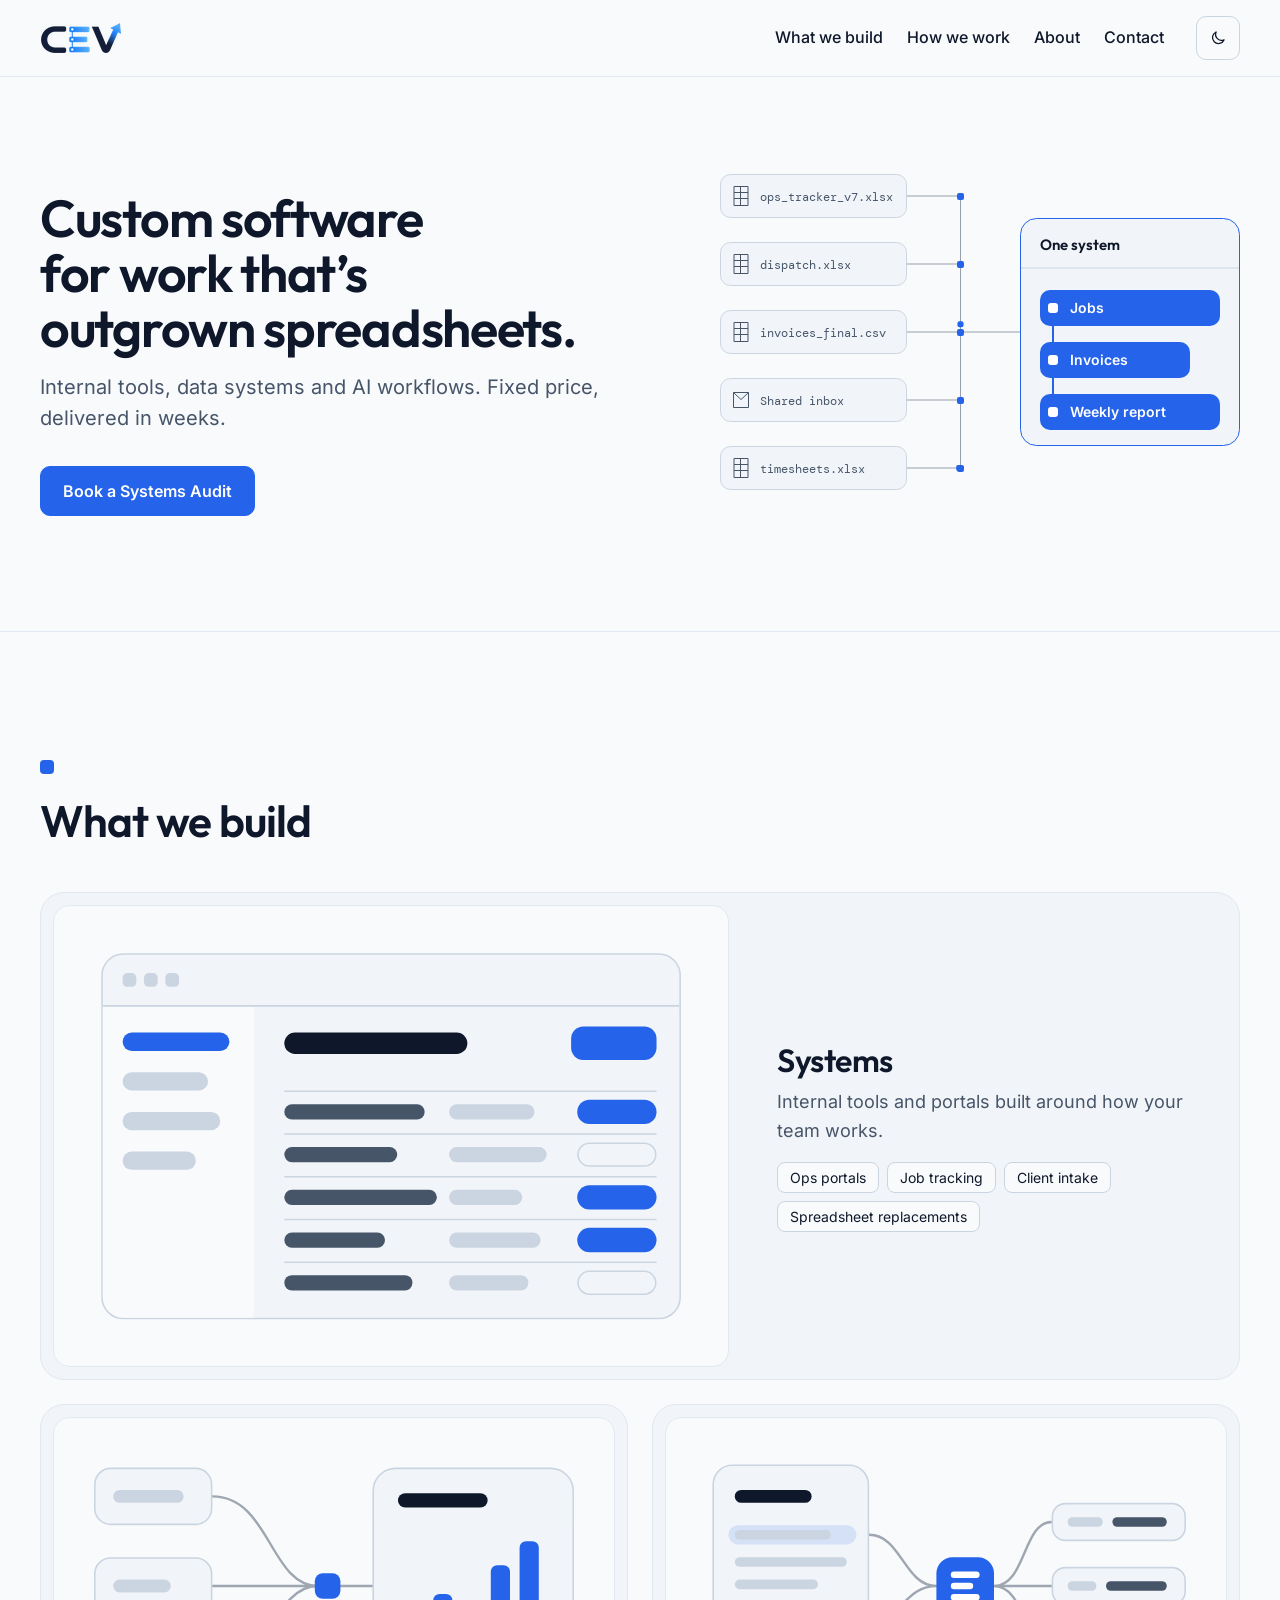
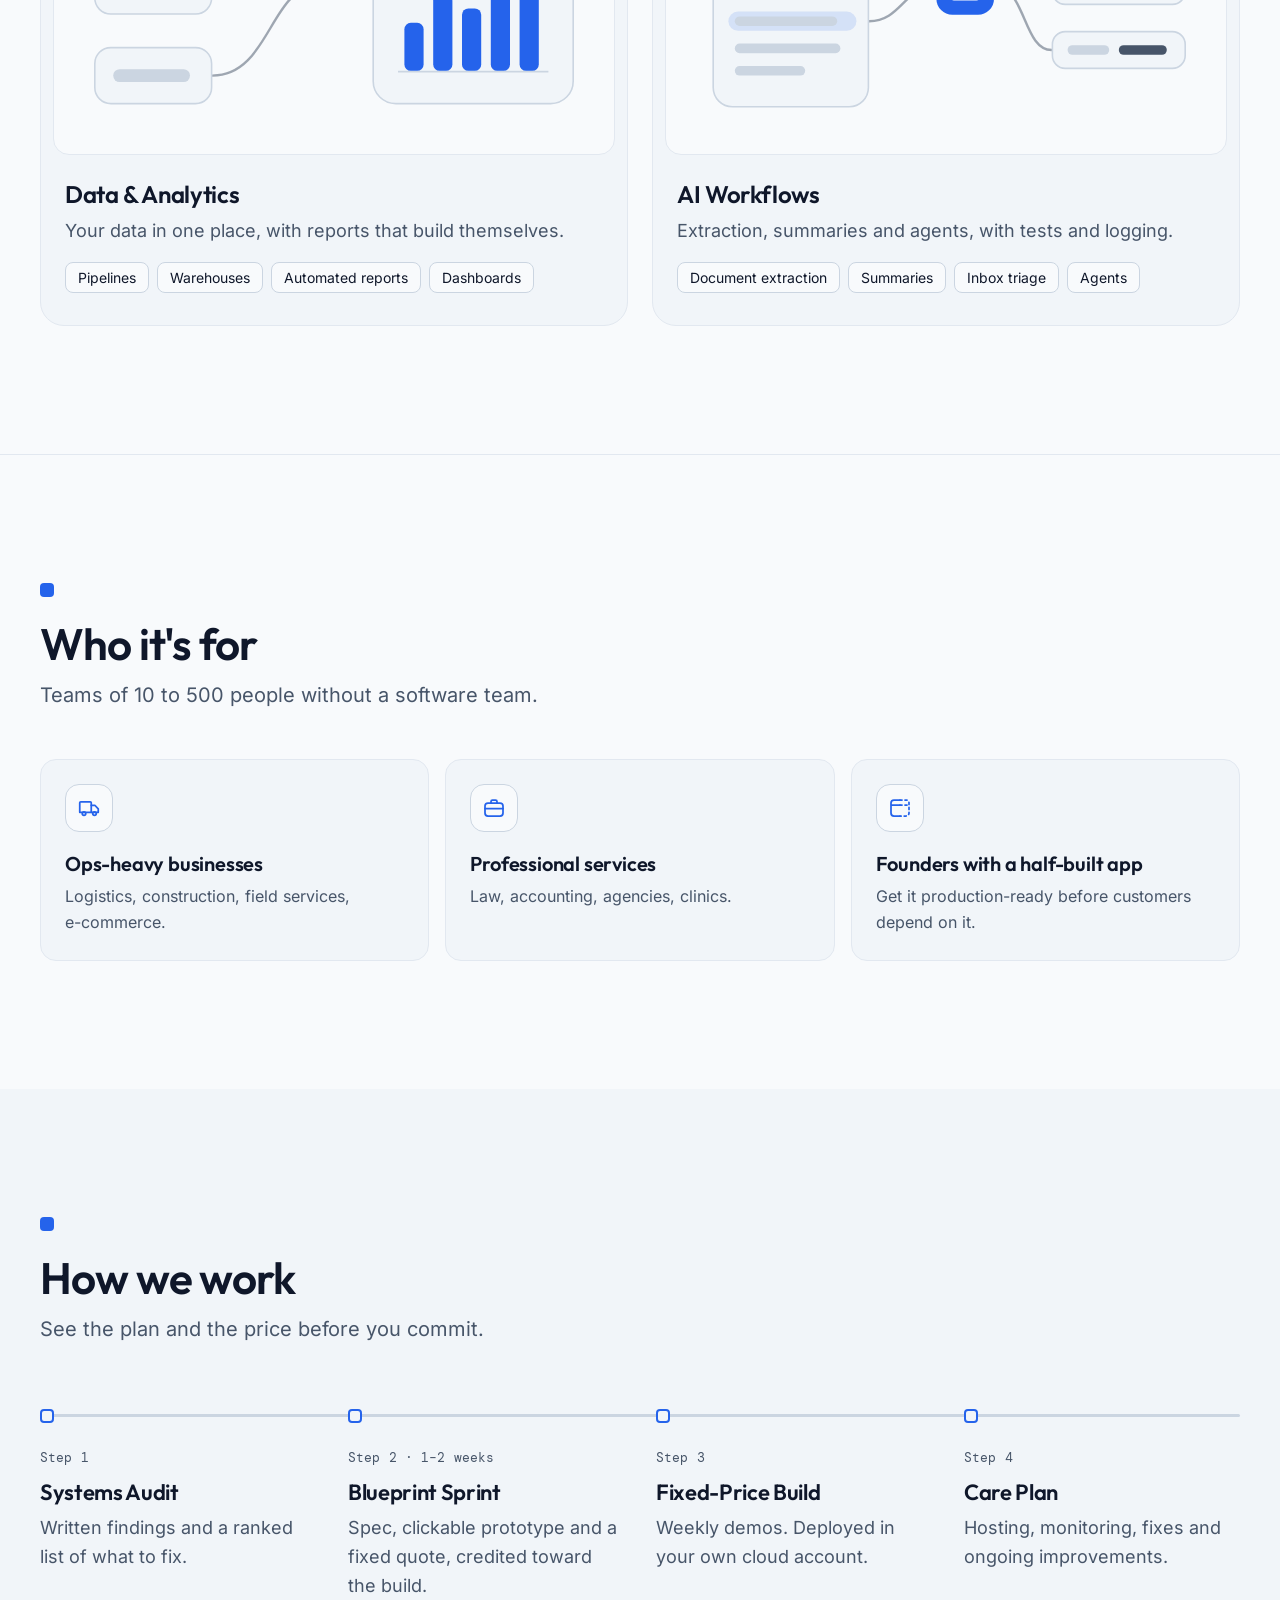
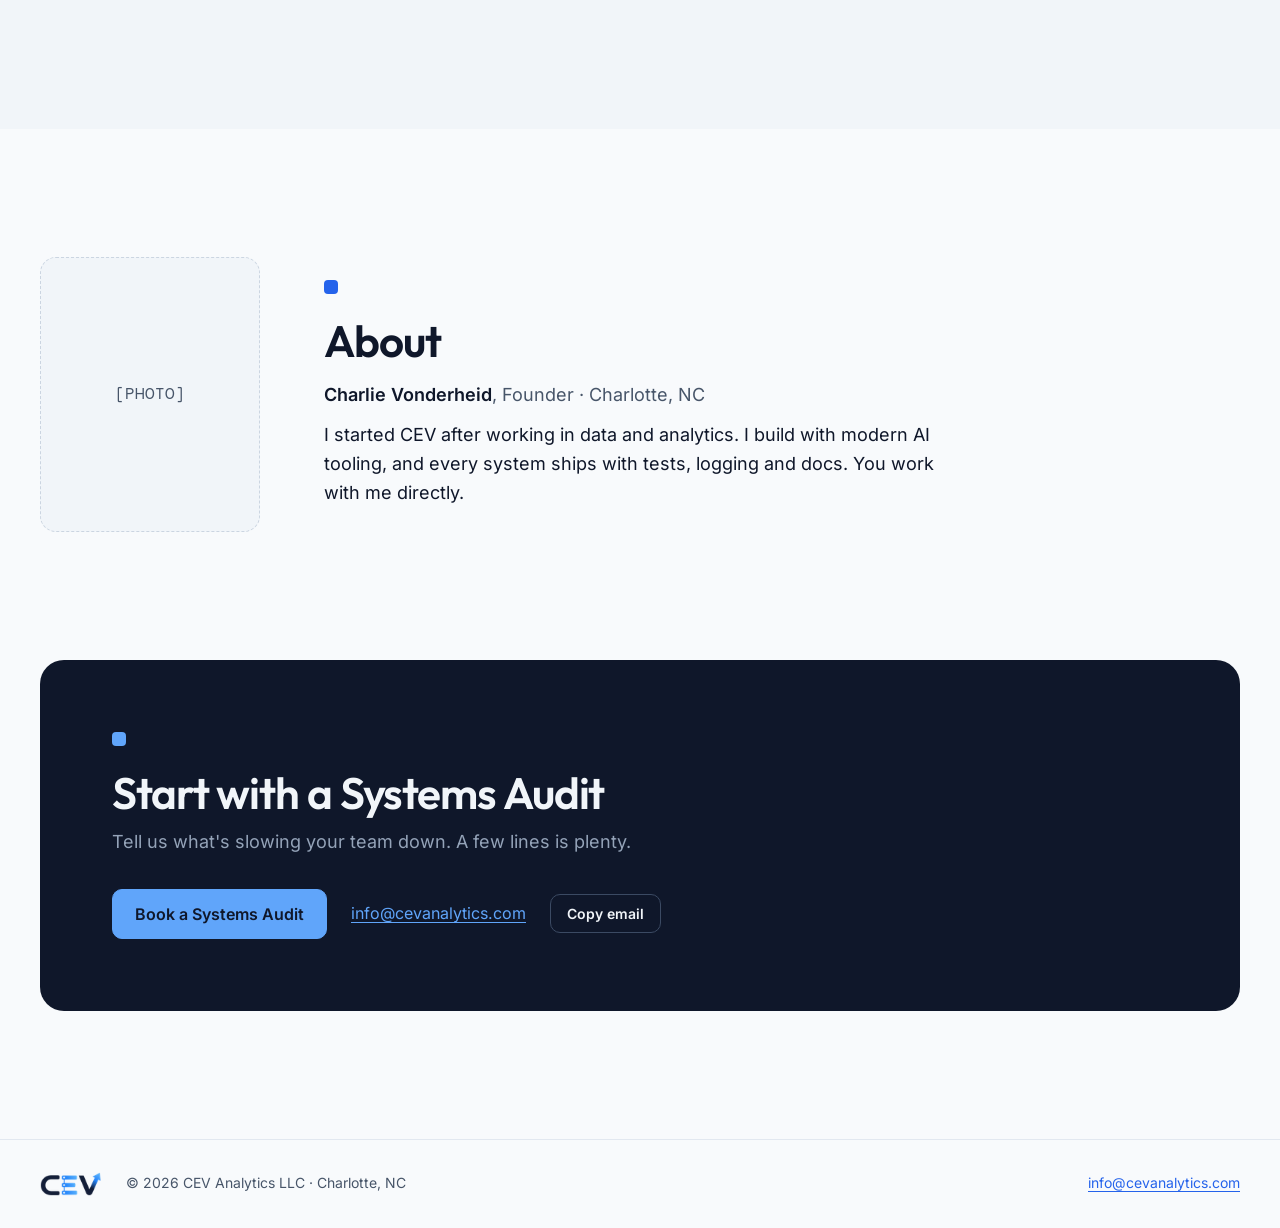
<file: index.html>
<!doctype html>
<html lang="en">
<head>
  <meta charset="utf-8">
  <meta name="viewport" content="width=device-width, initial-scale=1">
  <title>CEV | Custom Software and Data Systems, Charlotte NC</title>
  <meta name="description" content="CEV builds internal tools, data systems and AI workflows for growing businesses. Scoped first, fixed price, delivered in weeks.">
  <link rel="canonical" href="https://cevanalytics.com/">

  <meta property="og:type" content="website">
  <meta property="og:site_name" content="CEV">
  <meta property="og:url" content="https://cevanalytics.com/">
  <meta property="og:title" content="CEV: Internal software you can't buy off the shelf">
  <meta property="og:description" content="CEV builds internal tools, data systems and AI workflows for growing businesses. Scoped first, fixed price, delivered in weeks.">
  <meta property="og:image" content="https://cevanalytics.com/assets/brand/og-image.png">
  <meta property="og:image:width" content="1200">
  <meta property="og:image:height" content="630">
  <meta property="og:image:alt" content="CEV logo on a dark navy background">
  <meta name="twitter:card" content="summary_large_image">

  <meta name="theme-color" content="#F8FAFC" media="(prefers-color-scheme: light)">
  <meta name="theme-color" content="#0F172A" media="(prefers-color-scheme: dark)">
  <link rel="icon" href="/favicon.ico" sizes="16x16 32x32 48x48">
  <link rel="icon" type="image/png" sizes="32x32" href="/assets/brand/favicon-32.png">
  <link rel="icon" type="image/png" sizes="16x16" href="/assets/brand/favicon-16.png">
  <link rel="apple-touch-icon" sizes="180x180" href="/assets/brand/apple-touch-icon-180.png">
  <link rel="manifest" href="/site.webmanifest">

  <link rel="preload" href="/assets/fonts/inter-latin-var.woff2" as="font" type="font/woff2" crossorigin>
  <link rel="preload" href="/assets/fonts/outfit-latin-var.woff2" as="font" type="font/woff2" crossorigin>
  <link rel="stylesheet" href="/assets/css/site.css">
  <script>
    document.documentElement.classList.add("js");
    try {
      var t = localStorage.getItem("cev-theme");
      if (t === "light" || t === "dark") document.documentElement.dataset.theme = t;
    } catch (e) {}
  </script>
  <script src="/assets/js/site.js" defer></script>
</head>
<body>
  <a class="skip-link" href="#main">Skip to content</a>

  <header class="site-header">
    <div class="container site-header__inner">
      <a class="brand" href="/" aria-label="CEV home">
        <img class="logo--light" src="/assets/brand/cev-logo-light.png" srcset="/assets/brand/cev-logo-light.png 1x, /assets/brand/cev-logo-light@2x.png 2x" width="83" height="32" alt="">
        <img class="logo--dark" src="/assets/brand/cev-logo-dark.png" srcset="/assets/brand/cev-logo-dark.png 1x, /assets/brand/cev-logo-dark@2x.png 2x" width="83" height="32" alt="">
      </a>
      <nav class="site-nav" aria-label="Main">
        <ul>
          <li><a href="#build">What we build</a></li>
          <li><a href="#process">How we work</a></li>
          <!-- <li><a href="#work">Work</a></li> -->
          <li><a href="#about">About</a></li>
          <li><a href="#contact">Contact</a></li>
        </ul>
      </nav>
      <button class="theme-toggle" type="button" aria-label="Dark theme" aria-pressed="false" hidden>
        <svg class="icon-moon" viewBox="0 0 24 24" fill="none" stroke="currentColor" stroke-width="1.75" stroke-linecap="round" stroke-linejoin="round" aria-hidden="true" focusable="false"><path d="M20 14.5A8 8 0 0 1 9.5 4a8 8 0 1 0 10.5 10.5Z"/></svg>
        <svg class="icon-sun" viewBox="0 0 24 24" fill="none" stroke="currentColor" stroke-width="1.75" stroke-linecap="round" aria-hidden="true" focusable="false"><circle cx="12" cy="12" r="4"/><path d="M12 2.5v2M12 19.5v2M4.6 4.6l1.4 1.4M18 18l1.4 1.4M2.5 12h2M19.5 12h2M4.6 19.4 6 18M18 6l1.4-1.4"/></svg>
      </button>
    </div>
  </header>

  <main id="main" tabindex="-1">
    <section class="hero" aria-labelledby="hero-title">
      <div class="container hero__grid">
        <div class="hero__copy">
          <h1 id="hero-title">Custom software for work that&rsquo;s outgrown spreadsheets.</h1>
          <p class="hero__lead">Internal tools, data systems and AI workflows. Fixed price, delivered in weeks.</p>
          <div class="hero__actions">
            <a class="button" href="mailto:info@cevanalytics.com?subject=Systems%20Audit%20request&amp;body=Company%20and%20team%20size%3A%0A%0AThe%20process%20or%20tool%20causing%20trouble%3A%0A%0ASoftware%20and%20spreadsheets%20involved%3A%0A%0AAnything%20already%20tried%3A%0A%0ATimeline%3A%0A">Book a Systems Audit</a>
          </div>
        </div>
        <figure class="hero__figure">
          <svg class="diagram" viewBox="0 0 520 400" role="img" aria-labelledby="diagram-title">
            <title id="diagram-title">Five separate spreadsheets and an inbox feeding into one system with jobs, invoices and a weekly report.</title>
            <path class="d-wire d-bus" pathLength="1" d="M240.5 42V314"/>
            <path class="d-wire d-trunk" pathLength="1" d="M240 178H300"/>
            <g class="d-line" style="--i:0">
              <g class="d-src" transform="translate(0 20)"><rect class="d-box" x="0.5" y="0.5" width="186" height="43" rx="10"/><path class="d-glyph" d="M14 12.5h14v19H14zM14 18.5h14M14 24.5h14M20.5 12.5v19"/><text x="40" y="26.5">ops_tracker_v7.xlsx</text></g>
              <path class="d-wire d-stub" pathLength="1" d="M187 42H240"/>
              <rect class="d-node" rx="2" x="237" y="39" width="7" height="7"/>
              <rect class="d-packet" x="-3" y="-3" width="6" height="6" rx="2"><animateMotion dur="6s" begin="0s" repeatCount="indefinite" keyPoints="0;1;1" keyTimes="0;0.4;1" calcMode="linear" path="M187 42H240.5V178H310"/></rect>
            </g>
            <g class="d-line" style="--i:1">
              <g class="d-src" transform="translate(0 88)"><rect class="d-box" x="0.5" y="0.5" width="186" height="43" rx="10"/><path class="d-glyph" d="M14 12.5h14v19H14zM14 18.5h14M14 24.5h14M20.5 12.5v19"/><text x="40" y="26.5">dispatch.xlsx</text></g>
              <path class="d-wire d-stub" pathLength="1" d="M187 110H240"/>
              <rect class="d-node" rx="2" x="237" y="107" width="7" height="7"/>
              <rect class="d-packet" x="-3" y="-3" width="6" height="6" rx="2"><animateMotion dur="6s" begin="-1.2s" repeatCount="indefinite" keyPoints="0;1;1" keyTimes="0;0.4;1" calcMode="linear" path="M187 110H240.5V178H310"/></rect>
            </g>
            <g class="d-line" style="--i:2">
              <g class="d-src" transform="translate(0 156)"><rect class="d-box" x="0.5" y="0.5" width="186" height="43" rx="10"/><path class="d-glyph" d="M14 12.5h14v19H14zM14 18.5h14M14 24.5h14M20.5 12.5v19"/><text x="40" y="26.5">invoices_final.csv</text></g>
              <path class="d-wire d-stub" pathLength="1" d="M187 178H240"/>
              <rect class="d-node" rx="2" x="237" y="175" width="7" height="7"/>
              <rect class="d-packet" x="-3" y="-3" width="6" height="6" rx="2"><animateMotion dur="6s" begin="-2.4s" repeatCount="indefinite" keyPoints="0;1;1" keyTimes="0;0.4;1" calcMode="linear" path="M187 178H240.5V178H310"/></rect>
            </g>
            <g class="d-line" style="--i:3">
              <g class="d-src" transform="translate(0 224)"><rect class="d-box" x="0.5" y="0.5" width="186" height="43" rx="10"/><path class="d-glyph" d="M13.5 14.5h15v15h-15zM13.5 14.5l7.5 7 7.5-7"/><text x="40" y="26.5">Shared inbox</text></g>
              <path class="d-wire d-stub" pathLength="1" d="M187 246H240"/>
              <rect class="d-node" rx="2" x="237" y="243" width="7" height="7"/>
              <rect class="d-packet" x="-3" y="-3" width="6" height="6" rx="2"><animateMotion dur="6s" begin="-3.6s" repeatCount="indefinite" keyPoints="0;1;1" keyTimes="0;0.4;1" calcMode="linear" path="M187 246H240.5V178H310"/></rect>
            </g>
            <g class="d-line" style="--i:4">
              <g class="d-src" transform="translate(0 292)"><rect class="d-box" x="0.5" y="0.5" width="186" height="43" rx="10"/><path class="d-glyph" d="M14 12.5h14v19H14zM14 18.5h14M14 24.5h14M20.5 12.5v19"/><text x="40" y="26.5">timesheets.xlsx</text></g>
              <path class="d-wire d-stub" pathLength="1" d="M187 314H240"/>
              <rect class="d-node" rx="2" x="237" y="311" width="7" height="7"/>
              <rect class="d-packet" x="-3" y="-3" width="6" height="6" rx="2"><animateMotion dur="6s" begin="-4.8s" repeatCount="indefinite" keyPoints="0;1;1" keyTimes="0;0.4;1" calcMode="linear" path="M187 314H240.5V178H310"/></rect>
            </g>
            <g class="d-system" transform="translate(300 64)">
              <rect class="d-panel" x="0.5" y="0.5" width="219" height="227" rx="16"/>
              <text class="d-panel-title" x="20" y="32">One system</text>
              <path class="d-rule" d="M1 50h218"/>
              <path class="d-spine" d="M33 92v100"/>
              <g class="d-bar"><rect x="20" y="72" width="180" height="36" rx="10"/><rect class="d-bar-node" x="28" y="85" width="10" height="10" rx="3"/><text x="50" y="95">Jobs</text></g>
              <g class="d-bar"><rect x="20" y="124" width="150" height="36" rx="10"/><rect class="d-bar-node" x="28" y="137" width="10" height="10" rx="3"/><text x="50" y="147">Invoices</text></g>
              <g class="d-bar"><rect x="20" y="176" width="180" height="36" rx="10"/><rect class="d-bar-node" x="28" y="189" width="10" height="10" rx="3"/><text x="50" y="199">Weekly report</text></g>
            </g>
          </svg>
        </figure>
      </div>
    </section>

    <section class="section" id="build" aria-labelledby="build-title">
      <div class="container">
        <h2 id="build-title" class="section-title">What we build</h2>

        <div class="bento">
          <article class="card card--wide">
            <div class="card__art">
              <svg class="il" viewBox="0 0 400 260" aria-hidden="true" focusable="false">
                <rect class="il-frame" x="10.5" y="10.5" width="379" height="239" rx="14"/>
                <path class="il-side" d="M11 45h99v204H25a14 14 0 0 1-14-14z"/>
                <path class="il-rule" d="M11 44.5h378"/>
                <rect class="il-dot" x="24" y="23" width="9" height="9" rx="3"/>
                <rect class="il-dot" x="38" y="23" width="9" height="9" rx="3"/>
                <rect class="il-dot" x="52" y="23" width="9" height="9" rx="3"/>
                <rect class="il-accent" x="24" y="62" width="70" height="12" rx="6"/>
                <rect class="il-muted" x="24" y="88" width="56" height="12" rx="6"/>
                <rect class="il-muted" x="24" y="114" width="64" height="12" rx="6"/>
                <rect class="il-muted" x="24" y="140" width="48" height="12" rx="6"/>
                <rect class="il-ink" x="130" y="62" width="120" height="14" rx="7"/>
                <rect class="il-accent" x="318" y="58" width="56" height="22" rx="8"/>
                <g class="il-rows">
                  <path class="il-rule" d="M130 100.5h244M130 128.5h244M130 156.5h244M130 184.5h244M130 212.5h244"/>
                  <rect class="il-strong" x="130" y="109" width="92" height="10" rx="5"/><rect class="il-muted" x="238" y="109" width="56" height="10" rx="5"/><rect class="il-pill il-pill--on" x="322" y="106" width="52" height="16" rx="8"/>
                  <rect class="il-strong" x="130" y="137" width="74" height="10" rx="5"/><rect class="il-muted" x="238" y="137" width="64" height="10" rx="5"/><rect class="il-pill" x="322.5" y="134.5" width="51" height="15" rx="7.5"/>
                  <rect class="il-strong" x="130" y="165" width="100" height="10" rx="5"/><rect class="il-muted" x="238" y="165" width="48" height="10" rx="5"/><rect class="il-pill il-pill--on" x="322" y="162" width="52" height="16" rx="8"/>
                  <rect class="il-strong" x="130" y="193" width="66" height="10" rx="5"/><rect class="il-muted" x="238" y="193" width="60" height="10" rx="5"/><rect class="il-pill il-pill--on" x="322" y="190" width="52" height="16" rx="8"/>
                  <rect class="il-strong" x="130" y="221" width="84" height="10" rx="5"/><rect class="il-muted" x="238" y="221" width="52" height="10" rx="5"/><rect class="il-pill" x="322.5" y="218.5" width="51" height="15" rx="7.5"/>
                </g>
              </svg>
            </div>
            <div class="card__body">
              <h3>Systems</h3>
              <p>Internal tools and portals built around how your team works.</p>
              <ul class="tags">
                <li>Ops portals</li>
                <li>Job tracking</li>
                <li>Client intake</li>
                <li>Spreadsheet replacements</li>
              </ul>
            </div>
          </article>

          <article class="card">
            <div class="card__art">
              <svg class="il il--chart" viewBox="0 0 320 180" aria-hidden="true" focusable="false">
                <path class="il-wire" d="M84 34c36 0 36 56 66 56M84 90h66M84 146c36 0 36-56 66-56"/>
                <rect class="il-frame" x="10.5" y="16.5" width="73" height="35" rx="10"/>
                <rect class="il-frame" x="10.5" y="72.5" width="73" height="35" rx="10"/>
                <rect class="il-frame" x="10.5" y="128.5" width="73" height="35" rx="10"/>
                <rect class="il-muted" x="22" y="30" width="44" height="8" rx="4"/>
                <rect class="il-muted" x="22" y="86" width="36" height="8" rx="4"/>
                <rect class="il-muted" x="22" y="142" width="48" height="8" rx="4"/>
                <path class="il-wire" d="M164 90h20"/>
                <rect class="il-accent" x="148" y="82" width="16" height="16" rx="5"/>
                <rect class="il-frame" x="184.5" y="16.5" width="125" height="147" rx="14"/>
                <rect class="il-ink" x="200" y="32" width="56" height="9" rx="4.5"/>
                <path class="il-rule" d="M200 143.5h94"/>
                <g class="il-bars">
                  <rect class="il-accent" x="204" y="113" width="12" height="30" rx="4"/>
                  <rect class="il-accent" x="222" y="95" width="12" height="48" rx="4"/>
                  <rect class="il-accent" x="240" y="104" width="12" height="39" rx="4"/>
                  <rect class="il-accent" x="258" y="77" width="12" height="66" rx="4"/>
                  <rect class="il-accent" x="276" y="62" width="12" height="81" rx="4"/>
                </g>
              </svg>
            </div>
            <div class="card__body">
              <h3>Data &amp; Analytics</h3>
              <p>Your data in one place, with reports that build themselves.</p>
              <ul class="tags">
                <li>Pipelines</li>
                <li>Warehouses</li>
                <li>Automated reports</li>
                <li>Dashboards</li>
              </ul>
            </div>
          </article>

          <article class="card">
            <div class="card__art">
              <svg class="il" viewBox="0 0 320 180" aria-hidden="true" focusable="false">
                <path class="il-wire" d="M112 58c20 0 22 32 42 32M112 112c20 0 22-22 42-22M190 90c20 0 18-40 36-40M190 90h36M190 90c20 0 18 40 36 40"/>
                <rect class="il-frame" x="14.5" y="14.5" width="97" height="151" rx="12"/>
                <rect class="il-ink" x="28" y="30" width="48" height="8" rx="4"/>
                <rect class="il-hl" x="24" y="52" width="80" height="12" rx="6"/>
                <rect class="il-muted" x="28" y="55" width="60" height="6" rx="3"/>
                <rect class="il-muted" x="28" y="72" width="70" height="6" rx="3"/>
                <rect class="il-muted" x="28" y="86" width="52" height="6" rx="3"/>
                <rect class="il-hl" x="24" y="106" width="80" height="12" rx="6"/>
                <rect class="il-muted" x="28" y="109" width="64" height="6" rx="3"/>
                <rect class="il-muted" x="28" y="126" width="66" height="6" rx="3"/>
                <rect class="il-muted" x="28" y="140" width="44" height="6" rx="3"/>
                <rect class="il-accent" x="154" y="72" width="36" height="36" rx="10"/>
                <rect class="il-on-accent" x="163" y="81" width="18" height="4" rx="2"/>
                <rect class="il-on-accent" x="163" y="88" width="14" height="4" rx="2"/>
                <rect class="il-on-accent" x="163" y="95" width="18" height="4" rx="2"/>
                <g class="il-fields">
                  <rect class="il-frame" x="226.5" y="38.5" width="83" height="23" rx="8"/><rect class="il-muted" x="236" y="47" width="22" height="6" rx="3"/><rect class="il-strong" x="264" y="47" width="34" height="6" rx="3"/>
                  <rect class="il-frame" x="226.5" y="78.5" width="83" height="23" rx="8"/><rect class="il-muted" x="236" y="87" width="18" height="6" rx="3"/><rect class="il-strong" x="260" y="87" width="38" height="6" rx="3"/>
                  <rect class="il-frame" x="226.5" y="118.5" width="83" height="23" rx="8"/><rect class="il-muted" x="236" y="127" width="26" height="6" rx="3"/><rect class="il-strong" x="268" y="127" width="30" height="6" rx="3"/>
                </g>
              </svg>
            </div>
            <div class="card__body">
              <h3>AI Workflows</h3>
              <p>Extraction, summaries and agents, with tests and logging.</p>
              <ul class="tags">
                <li>Document extraction</li>
                <li>Summaries</li>
                <li>Inbox triage</li>
                <li>Agents</li>
              </ul>
            </div>
          </article>
        </div>
      </div>
    </section>

    <section class="section fit" id="fit" aria-labelledby="fit-title">
      <div class="container">
        <h2 id="fit-title" class="section-title">Who it's for</h2>
        <p class="section-sub">Teams of 10 to 500 people without a software team.</p>
        <ul class="fit__list">
          <li>
            <span class="tile" aria-hidden="true"><svg viewBox="0 0 24 24"><path d="M2.75 6.75a1 1 0 0 1 1-1h9.5a1 1 0 0 1 1 1v9.5h-11.5z"/><path d="M14.25 9.25h3.6l3.4 3.6v3.4h-7"/><circle cx="7" cy="17.5" r="1.75"/><circle cx="17.5" cy="17.5" r="1.75"/></svg></span>
            <strong>Ops-heavy businesses</strong>
            Logistics, construction, field services, e-commerce.
          </li>
          <li>
            <span class="tile" aria-hidden="true"><svg viewBox="0 0 24 24"><rect x="3" y="7" width="18" height="13" rx="3"/><path d="M9 7V5.5A1.5 1.5 0 0 1 10.5 4h3A1.5 1.5 0 0 1 15 5.5V7M3 12.5h18"/></svg></span>
            <strong>Professional services</strong>
            Law, accounting, agencies, clinics.
          </li>
          <li>
            <span class="tile" aria-hidden="true"><svg viewBox="0 0 24 24"><path d="M12 4H6a3 3 0 0 0-3 3v10a3 3 0 0 0 3 3h6M3 9h9"/><path class="dash" d="M12 4h6a3 3 0 0 1 3 3v10a3 3 0 0 1-3 3h-6M12 9h9"/></svg></span>
            <strong>Founders with a half-built app</strong>
            Get it production-ready before customers depend on it.
          </li>
        </ul>
      </div>
    </section>

    <section class="section section--surface" id="process" aria-labelledby="process-title">
      <div class="container">
        <h2 id="process-title" class="section-title">How we work</h2>
        <p class="section-sub">See the plan and the price before you commit.</p>

        <ol class="steps">
          <li class="step">
            <span class="label">Step 1</span>
            <h3>Systems Audit</h3>
            <p>Written findings and a ranked list of what to fix.</p>
          </li>
          <li class="step">
            <span class="label">Step 2 &middot; 1&ndash;2 weeks</span>
            <h3>Blueprint Sprint</h3>
            <p>Spec, clickable prototype and a fixed quote, credited toward the build.</p>
          </li>
          <li class="step">
            <span class="label">Step 3</span>
            <h3>Fixed-Price Build</h3>
            <p>Weekly demos. Deployed in your own cloud account.</p>
          </li>
          <li class="step">
            <span class="label">Step 4</span>
            <h3>Care Plan</h3>
            <p>Hosting, monitoring, fixes and ongoing improvements.</p>
          </li>
        </ol>
      </div>
    </section>

    <!--
      Selected work: hidden until there are real projects to show.
      To publish: fill in the placeholders, uncomment this section and the
      "Work" link in the header nav.

    <section class="section" id="work" aria-labelledby="work-title">
      <div class="container">
        <h2 id="work-title" class="section-title">Selected work</h2>
        <ul class="work">
          <li>
            <h3 class="placeholder">[CASE STUDY 1]</h3>
            <p class="text-2 placeholder">[Client type]</p>
            <p><strong>Problem:</strong> <span class="placeholder">[What was manual, slow or breaking]</span></p>
            <p><strong>What we built:</strong> <span class="placeholder">[The system and what it connects to]</span></p>
            <p><strong>Result:</strong> <span class="placeholder">[RESULT]</span></p>
          </li>
          <li>
            <h3 class="placeholder">[CASE STUDY 2]</h3>
            <p class="text-2 placeholder">[Client type]</p>
            <p><strong>Problem:</strong> <span class="placeholder">[What was manual, slow or breaking]</span></p>
            <p><strong>What we built:</strong> <span class="placeholder">[The system and what it connects to]</span></p>
            <p><strong>Result:</strong> <span class="placeholder">[RESULT]</span></p>
          </li>
          <li>
            <h3 class="placeholder">[CASE STUDY 3]</h3>
            <p class="text-2 placeholder">[Client type]</p>
            <p><strong>Problem:</strong> <span class="placeholder">[What was manual, slow or breaking]</span></p>
            <p><strong>What we built:</strong> <span class="placeholder">[The system and what it connects to]</span></p>
            <p><strong>Result:</strong> <span class="placeholder">[RESULT]</span></p>
          </li>
        </ul>
      </div>
    </section>
    -->

    <section class="section" id="about" aria-labelledby="about-title">
      <div class="container about">
        <div class="about__photo" role="img" aria-label="Photo placeholder">
          <span class="placeholder">[PHOTO]</span>
        </div>
        <div class="about__body">
          <h2 id="about-title" class="section-title">About</h2>
          <p class="about__name"><strong>Charlie Vonderheid</strong>, Founder &middot; Charlotte, NC</p>
          <p>I started CEV after working in data and analytics. I build with modern AI tooling, and every system ships with tests, logging and docs. You work with me directly.</p>
        </div>
      </div>
    </section>

    <section class="section contact" id="contact" aria-labelledby="contact-title">
      <div class="container">
        <div class="contact__panel invert">
          <div>
            <h2 id="contact-title">Start with a Systems Audit</h2>
            <p>Tell us what's slowing your team down. A few lines is plenty.</p>
          </div>
          <div class="contact__action">
            <a class="button" href="mailto:info@cevanalytics.com?subject=Systems%20Audit%20request&amp;body=Company%20and%20team%20size%3A%0A%0AThe%20process%20or%20tool%20causing%20trouble%3A%0A%0ASoftware%20and%20spreadsheets%20involved%3A%0A%0AAnything%20already%20tried%3A%0A%0ATimeline%3A%0A">Book a Systems Audit</a>
            <p><a href="mailto:info@cevanalytics.com">info@cevanalytics.com</a></p>
            <button class="button button--quiet copy-email" type="button" data-copy="info@cevanalytics.com" hidden>Copy email</button>
            <span class="visually-hidden" role="status" aria-live="polite" data-copy-status></span>
          </div>
        </div>
      </div>
    </section>
  </main>


  <footer class="site-footer">
    <div class="container site-footer__inner">
      <img class="logo--light" src="/assets/brand/cev-logo-light.png" srcset="/assets/brand/cev-logo-light.png 1x, /assets/brand/cev-logo-light@2x.png 2x" width="62" height="24" alt="" loading="lazy">
      <img class="logo--dark" src="/assets/brand/cev-logo-dark.png" srcset="/assets/brand/cev-logo-dark.png 1x, /assets/brand/cev-logo-dark@2x.png 2x" width="62" height="24" alt="" loading="lazy">
      <p>&copy; 2026 CEV Analytics LLC &middot; Charlotte, NC</p>
      <p><a href="mailto:info@cevanalytics.com">info@cevanalytics.com</a></p>
    </div>
  </footer>
</body>
</html>
</file>
<file: assets/css/site.css>
/* CEV — site styles. Tokens first, then base, layout, sections. */

@font-face {
  font-family: "Inter";
  font-style: normal;
  font-weight: 100 900;
  font-display: swap;
  src: url("../fonts/inter-latin-var.woff2") format("woff2");
}

@font-face {
  font-family: "Outfit";
  font-style: normal;
  font-weight: 100 900;
  font-display: swap;
  src: url("../fonts/outfit-latin-var.woff2") format("woff2");
}

@font-face {
  font-family: "DM Mono";
  font-style: normal;
  font-weight: 400;
  font-display: swap;
  src: url("../fonts/dm-mono-latin-400.woff2") format("woff2");
}

/* ---------- Tokens ---------- */

:root {
  color-scheme: light;

  --bg: #F8FAFC;
  --surface: #F1F5F9;
  --text: #0F172A;
  --text-2: #475569;
  --border: #E2E8F0;
  --border-strong: #CBD5E1;
  --accent: #2563EB;
  --accent-hover: #1D4ED8;
  --on-accent: #FFFFFF;

  --font: "Inter", ui-sans-serif, system-ui, -apple-system, "Segoe UI", Roboto, sans-serif;
  --font-display: "Outfit", var(--font);
  --font-mono: "DM Mono", ui-monospace, "SFMono-Regular", Menlo, Consolas, monospace;

  --fs-xs: 0.8125rem;  /* 13 */
  --fs-sm: 0.875rem;   /* 14 */
  --fs-base: 1rem;     /* 16 */
  --fs-body: 1.0625rem;/* 17, 18 from 768px */
  --fs-lead: 1.25rem;  /* 20 */
  --fs-h3: 1.375rem;   /* 22 */
  --fs-statement: clamp(1.5rem, 1.15rem + 1.3vw, 2.125rem);
  --fs-h2: clamp(2rem, 1.5rem + 1.6vw, 2.75rem);
  --fs-h1: clamp(2.75rem, 1.5rem + 5vw, 5rem);

  --space-1: 4px;
  --space-2: 8px;
  --space-3: 12px;
  --space-4: 16px;
  --space-5: 24px;
  --space-6: 32px;
  --space-7: 48px;
  --space-8: 64px;
  --space-9: 96px;
  --space-10: 128px;

  /* Radii follow the logo: soft bars, rounded-square nodes. */
  --radius-xs: 4px;
  --radius-sm: 10px;
  --radius-md: 16px;
  --radius-lg: 24px;

  --container: 1200px;
  --gutter: clamp(16px, 4vw, 40px);
  --measure: 65ch;
  --section-y: clamp(var(--space-8), 10vw, var(--space-10));
  --section-y-tight: clamp(var(--space-8), 7vw, var(--space-9));
}

@media (prefers-color-scheme: dark) {
  :root:not([data-theme="light"]) {
    color-scheme: dark;
    --bg: #0F172A;
    --surface: #162139;
    --text: #F1F5F9;
    --text-2: #94A3B8;
    --border: #263347;
    --border-strong: #334155;
    --accent: #60A5FA;
    --accent-hover: #93C5FD;
    --on-accent: #0F172A;
  }
}

:root[data-theme="dark"] {
  color-scheme: dark;
  --bg: #0F172A;
  --surface: #162139;
  --text: #F1F5F9;
  --text-2: #94A3B8;
  --border: #263347;
  --border-strong: #334155;
  --accent: #60A5FA;
  --accent-hover: #93C5FD;
  --on-accent: #0F172A;
}

/* Navy blocks (hero, contact). Always use the dark palette; in dark mode
   they sit one step deeper than the page so they still read as blocks. */
.invert {
  color-scheme: dark;
  --bg: #0F172A;
  --surface: #162139;
  --text: #F1F5F9;
  --text-2: #94A3B8;
  --border: #263347;
  --border-strong: #3B4A63;
  --accent: #60A5FA;
  --accent-hover: #93C5FD;
  --on-accent: #0F172A;
  background: var(--bg);
  color: var(--text);
}

@media (prefers-color-scheme: dark) {
  :root:not([data-theme="light"]) .invert {
    --bg: #070D1C;
    --surface: #111A2E;
  }
}

:root[data-theme="dark"] .invert {
  --bg: #070D1C;
  --surface: #111A2E;
}

/* ---------- Base ---------- */

*,
*::before,
*::after {
  box-sizing: border-box;
}

html {
  -webkit-text-size-adjust: 100%;
  text-size-adjust: 100%;
}

body {
  margin: 0;
  background: var(--bg);
  color: var(--text);
  font-family: var(--font);
  font-size: var(--fs-body);
  line-height: 1.6;
  -webkit-font-smoothing: antialiased;
}

@media (min-width: 768px) {
  :root {
    --fs-body: 1.125rem;
  }
}

h1,
h2,
h3,
p,
ul,
ol,
dl,
dd,
figure {
  margin: 0;
}

h1,
h2,
h3 {
  font-family: var(--font-display);
  font-weight: 600;
  text-wrap: balance;
}

h1 {
  font-size: var(--fs-h1);
  line-height: 1;
  letter-spacing: -0.03em;
}

h2 {
  font-size: var(--fs-h2);
  line-height: 1.05;
  letter-spacing: -0.025em;
}

h3 {
  font-size: var(--fs-h3);
  line-height: 1.25;
  letter-spacing: -0.015em;
}

p,
li {
  text-wrap: pretty;
}

img {
  display: block;
  max-width: 100%;
  height: auto;
}

a {
  color: var(--accent);
  text-decoration-line: underline;
  text-decoration-thickness: 1px;
  text-underline-offset: 3px;
}

a:hover {
  color: var(--accent-hover);
}

:focus-visible {
  outline: 2px solid var(--accent);
  outline-offset: 3px;
  border-radius: var(--radius-xs);
}

a,
.button,
.theme-toggle {
  transition: color 120ms ease, background-color 120ms ease, border-color 120ms ease;
}

@media (prefers-reduced-motion: no-preference) {
  html {
    scroll-behavior: smooth;
  }
}

@media (prefers-reduced-motion: reduce) {
  *,
  *::before,
  *::after {
    transition: none !important;
    animation: none !important;
  }
}

.visually-hidden {
  position: absolute;
  width: 1px;
  height: 1px;
  padding: 0;
  margin: -1px;
  overflow: hidden;
  clip: rect(0 0 0 0);
  white-space: nowrap;
  border: 0;
}

.skip-link {
  position: absolute;
  left: var(--gutter);
  top: -100px;
  z-index: 10;
  padding: var(--space-2) var(--space-4);
  background: var(--text);
  color: var(--bg);
  border-radius: var(--radius-sm);
}

main:focus {
  outline: none;
}

.skip-link:focus {
  top: var(--space-3);
  color: var(--bg);
}

/* Small mono label used for metadata: "For example", "Step 1". */
.label {
  display: block;
  color: var(--text-2);
  font-family: var(--font-mono);
  font-size: var(--fs-xs);
  letter-spacing: 0.01em;
}

/* ---------- Layout ---------- */

.container {
  width: 100%;
  max-width: calc(var(--container) + 2 * var(--gutter));
  margin-inline: auto;
  padding-inline: var(--gutter);
}

.section {
  padding-block: var(--section-y);
  border-top: 1px solid var(--border);
}

/* No rule where a background change already separates sections. */
.section--surface,
.section--surface + .section,
.invert,
.section:has(+ .invert) + .invert {
  border-top: 0;
}

.section--tight {
  padding-block: var(--section-y-tight);
}

.section--surface {
  background: var(--surface);
}

.grid {
  display: grid;
  grid-template-columns: minmax(0, 1fr);
  gap: var(--space-5) var(--space-6);
}

@media (min-width: 900px) {
  .grid {
    grid-template-columns: repeat(12, minmax(0, 1fr));
  }
}

.text-2 {
  color: var(--text-2);
}

/* ---------- Header ---------- */

.site-header {
  border-bottom: 1px solid var(--border);
}

.site-header__inner {
  display: flex;
  flex-wrap: wrap;
  align-items: center;
  gap: var(--space-3) var(--space-6);
  padding-block: var(--space-4);
}

.brand {
  display: inline-flex;
  margin-right: auto;
  border-radius: 2px;
}

.brand img {
  width: 83px;
  height: 32px;
}

.logo--dark {
  display: none;
}

@media (prefers-color-scheme: dark) {
  :root:not([data-theme="light"]) .logo--light {
    display: none;
  }
  :root:not([data-theme="light"]) .logo--dark {
    display: block;
  }
}

:root[data-theme="dark"] .logo--light {
  display: none;
}

:root[data-theme="dark"] .logo--dark {
  display: block;
}

.site-nav ul {
  display: flex;
  flex-wrap: wrap;
  gap: var(--space-2) var(--space-5);
  padding: 0;
  list-style: none;
}

.site-nav a {
  display: inline-block;
  padding-block: var(--space-2);
  color: var(--text);
  font-size: var(--fs-base);
  font-weight: 500;
  text-decoration: none;
}

.site-nav a:hover {
  color: var(--accent);
  text-decoration: underline;
}

.theme-toggle {
  display: inline-grid;
  place-items: center;
  width: 44px;
  height: 44px;
  padding: 0;
  border: 1px solid var(--border-strong);
  border-radius: var(--radius-sm);
  background: transparent;
  color: var(--text);
  cursor: pointer;
}

.theme-toggle[hidden] {
  display: none;
}

.theme-toggle:hover {
  border-color: var(--text-2);
}

.theme-toggle svg {
  width: 18px;
  height: 18px;
}

.theme-toggle .icon-sun {
  display: none;
}

@media (prefers-color-scheme: dark) {
  :root:not([data-theme="light"]) .theme-toggle .icon-sun {
    display: block;
  }
  :root:not([data-theme="light"]) .theme-toggle .icon-moon {
    display: none;
  }
}

:root[data-theme="dark"] .theme-toggle .icon-sun {
  display: block;
}

:root[data-theme="dark"] .theme-toggle .icon-moon {
  display: none;
}

/* On small screens the nav drops to its own single row under the logo. */
@media (max-width: 719px) {
  .site-nav {
    order: 3;
    width: 100%;
  }
  .site-nav ul {
    flex-wrap: nowrap;
    justify-content: space-between;
    gap: var(--space-4);
  }
  .site-nav a {
    padding-block: 10px;
    font-size: var(--fs-sm);
  }
}

/* ---------- Buttons ---------- */

.button {
  display: inline-block;
  padding: 14px 22px;
  border: 1px solid var(--accent);
  border-radius: var(--radius-sm);
  background: var(--accent);
  color: var(--on-accent);
  font-size: var(--fs-base);
  font-weight: 600;
  line-height: 1.25;
  text-decoration: none;
}

.button:hover {
  background: var(--accent-hover);
  border-color: var(--accent-hover);
  color: var(--on-accent);
}

/* ---------- Hero ---------- */

.hero {
  padding-block: clamp(var(--space-7), 6vw, 88px);
}

.hero__grid {
  display: grid;
  gap: var(--space-8);
  align-items: center;
}

.hero h1 {
  max-width: 16ch;
  font-size: clamp(2.25rem, 1.6rem + 2.4vw, 3.25rem);
  line-height: 1.06;
  letter-spacing: -0.025em;
}

.hero__lead {
  max-width: 46ch;
  margin-top: var(--space-4);
  color: var(--text-2);
  font-size: var(--fs-lead);
  line-height: 1.55;
}

.hero__actions {
  margin-top: var(--space-6);
}

.hero__note {
  margin-top: var(--space-4);
  color: var(--text-2);
  font-size: var(--fs-sm);
}

.hero__figure {
  display: none;
}

@media (min-width: 600px) {
  .hero__figure {
    display: block;
    max-width: 520px;
  }
}

@media (min-width: 1080px) {
  .hero__grid {
    grid-template-columns: minmax(0, 6fr) minmax(0, 6fr);
    gap: var(--space-7);
  }
  .hero__figure {
    justify-self: end;
    width: 100%;
  }
}

/* Hero diagram: scattered files feeding one system. The system panel
   reuses the logo's E: bars with square nodes on a spine. */
.diagram {
  display: block;
  width: 100%;
  height: auto;
  overflow: visible;
  font-family: var(--font-mono);
  font-size: 12px;
}

.diagram text {
  fill: var(--text-2);
}

.d-box {
  fill: var(--surface);
  stroke: var(--border-strong);
}

.d-glyph {
  fill: none;
  stroke: var(--text-2);
  stroke-width: 1;
}

.d-wire {
  fill: none;
  stroke: var(--text-2);
  stroke-opacity: 0.55;
  stroke-width: 1;
}

.d-node {
  fill: var(--accent);
}

.d-panel {
  fill: var(--surface);
  stroke: var(--accent);
}

.diagram .d-panel-title {
  fill: var(--text);
  font-family: var(--font-display);
  font-size: 15px;
  font-weight: 600;
}

.d-rule {
  stroke: var(--border-strong);
}

.d-spine {
  stroke: var(--accent);
  stroke-width: 2;
}

.d-bar rect {
  fill: var(--accent);
}

.d-bar .d-bar-node {
  fill: var(--on-accent);
}

.diagram .d-bar text {
  fill: var(--on-accent);
  font-family: var(--font);
  font-size: 14px;
  font-weight: 600;
}

/* ---------- Section titles ---------- */

/* Every section title carries a rounded-square node from the logo's E. */
.section-title::before,
.contact h2::before {
  content: "";
  display: block;
  width: 14px;
  height: 14px;
  margin-bottom: var(--space-5);
  border-radius: var(--radius-xs);
  background: var(--accent);
}

.section-sub {
  max-width: 40ch;
  margin-top: var(--space-3);
  color: var(--text-2);
  font-size: var(--fs-lead);
}

/* ---------- What we build: bento of illustrated cards ---------- */

.bento {
  display: grid;
  gap: var(--space-5);
  margin-top: var(--space-7);
}

@media (min-width: 900px) {
  .bento {
    grid-template-columns: repeat(2, minmax(0, 1fr));
  }
  /* Systems leads: full width, illustration beside the text. */
  .card.card--wide {
    grid-column: 1 / -1;
    display: grid;
    grid-template-columns: minmax(0, 1.35fr) minmax(0, 1fr);
    align-items: center;
  }
  .card.card--wide .card__art {
    margin: var(--space-3) 0 var(--space-3) var(--space-3);
    padding: var(--space-6);
  }
  .card.card--wide .card__body {
    padding: var(--space-6) var(--space-7);
  }
  .card.card--wide h3 {
    font-size: 2rem;
  }
}

.card {
  display: flex;
  flex-direction: column;
  border: 1px solid var(--border);
  border-radius: var(--radius-lg);
  background: var(--surface);
  overflow: hidden;
}

.card__art {
  margin: var(--space-3) var(--space-3) 0;
  padding: var(--space-5);
  border: 1px solid var(--border);
  border-radius: var(--radius-md);
  background: var(--bg);
}

.card__body {
  padding: var(--space-5) var(--space-5) var(--space-6);
}

.card__body h3 {
  font-size: 1.5rem;
}

.card__body p {
  margin-top: var(--space-2);
  color: var(--text-2);
}

.tags {
  display: flex;
  flex-wrap: wrap;
  gap: var(--space-2);
  margin-top: var(--space-4);
  padding: 0;
  list-style: none;
}

.tags li {
  padding: 4px 12px;
  border: 1px solid var(--border-strong);
  border-radius: 8px;
  background: var(--bg);
  font-size: var(--fs-sm);
  line-height: 1.5;
}

/* Illustrations: drawn only with theme tokens so they follow the theme. */
.il {
  display: block;
  width: 100%;
  height: auto;
}

.il-frame { fill: var(--surface); stroke: var(--border-strong); }
.il-side { fill: var(--bg); }
.il-rule { fill: none; stroke: var(--border-strong); }
.il-dot,
.il-muted { fill: var(--border-strong); }
.il-strong { fill: var(--text-2); }
.il-ink { fill: var(--text); }
.il-accent { fill: var(--accent); }
.il-on-accent { fill: var(--on-accent); }
.il-hl { fill: var(--accent); fill-opacity: 0.14; }
.il-pill { fill: none; stroke: var(--border-strong); }
.il-pill--on { fill: var(--accent); stroke: none; }

.il-wire {
  fill: none;
  stroke: var(--text-2);
  stroke-opacity: 0.5;
  stroke-width: 1.5;
  stroke-linecap: round;
}

/* ---------- Who it's for ---------- */

.fit__list {
  display: grid;
  gap: var(--space-4);
  margin-top: var(--space-7);
  padding: 0;
  list-style: none;
}

@media (min-width: 900px) {
  .fit__list {
    grid-template-columns: repeat(3, minmax(0, 1fr));
  }
}

.fit__list li {
  padding: var(--space-5);
  border: 1px solid var(--border);
  border-radius: var(--radius-md);
  background: var(--surface);
  color: var(--text-2);
  font-size: var(--fs-base);
}

.fit__list strong {
  display: block;
  margin: var(--space-4) 0 var(--space-1);
  color: var(--text);
  font-family: var(--font-display);
  font-size: var(--fs-lead);
  font-weight: 600;
  letter-spacing: -0.01em;
}

.tile {
  display: grid;
  place-items: center;
  width: 48px;
  height: 48px;
  border: 1px solid var(--border-strong);
  border-radius: 14px;
  background: var(--bg);
  color: var(--accent);
}

.tile svg {
  width: 24px;
  height: 24px;
  fill: none;
  stroke: currentColor;
  stroke-width: 1.75;
  stroke-linecap: round;
  stroke-linejoin: round;
}

.tile .dash {
  stroke-dasharray: 2 3;
}

/* ---------- How we work ---------- */

/* A timeline drawn like the logo's E: a spine with square nodes. */
.steps {
  position: relative;
  margin-top: var(--space-8);
  padding: 0 0 0 32px;
  list-style: none;
}

.steps::before {
  content: "";
  position: absolute;
  left: 5.5px;
  top: 8px;
  bottom: 8px;
  width: 3px;
  border-radius: 3px;
  background: var(--accent);
}

.step {
  position: relative;
  padding-bottom: var(--space-7);
}

.step:last-child {
  padding-bottom: 0;
}

.step::before {
  content: "";
  position: absolute;
  left: -32px;
  top: 2px;
  width: 14px;
  height: 14px;
  border-radius: var(--radius-xs);
  background: var(--accent);
  box-sizing: border-box;
}

.step .label {
  margin-bottom: var(--space-3);
  line-height: 18px;
}

.step p {
  max-width: 30ch;
  margin-top: var(--space-2);
  color: var(--text-2);
}

@media (min-width: 900px) {
  .steps {
    display: grid;
    grid-template-columns: repeat(4, minmax(0, 1fr));
    column-gap: var(--space-6);
    padding: 40px 0 0;
  }
  .steps::before {
    left: 0;
    right: 0;
    top: 5.5px;
    bottom: auto;
    width: auto;
    height: 3px;
  }
  .step {
    padding-bottom: 0;
  }
  .step::before {
    left: 0;
    top: -40px;
  }
}

/* ---------- Selected work (placeholders) ---------- */

.work {
  margin-top: var(--space-7);
  padding: 0;
  list-style: none;
}

.work li {
  padding: var(--space-5);
  border: 1px dashed var(--border-strong);
  border-radius: var(--radius-md);
}

.work li + li {
  margin-top: var(--space-4);
}

.placeholder {
  font-family: var(--font-mono);
  font-size: 0.9em;
}

/* ---------- About ---------- */

.about {
  display: grid;
  gap: var(--space-6);
  align-items: center;
}

@media (min-width: 720px) {
  .about {
    grid-template-columns: 220px minmax(0, 1fr);
    gap: var(--space-8);
  }
}

.about__photo {
  display: grid;
  place-items: center;
  aspect-ratio: 4 / 5;
  width: 100%;
  max-width: 220px;
  border: 1px dashed var(--border-strong);
  border-radius: var(--radius-md);
  background: var(--surface);
  color: var(--text-2);
}

.about__body p {
  max-width: 56ch;
}

.about__body .about__name {
  margin: var(--space-4) 0 var(--space-3);
  color: var(--text-2);
}

.about__name strong {
  color: var(--text);
  font-weight: 600;
}

/* ---------- Contact ---------- */

.section.contact {
  border-top: 0;
  padding-top: 0;
}

.contact__panel {
  display: flex;
  flex-wrap: wrap;
  align-items: center;
  justify-content: space-between;
  gap: var(--space-6);
  padding: clamp(var(--space-6), 6vw, 72px);
  border-radius: var(--radius-lg);
}

.contact h2 {
  font-size: clamp(2rem, 1.5rem + 2vw, 2.75rem);
}

.contact__panel p {
  margin-top: var(--space-3);
  color: var(--text-2);
}

.contact__action {
  display: flex;
  flex-wrap: wrap;
  align-items: center;
  gap: var(--space-3) var(--space-5);
}

.contact__action p {
  margin: 0;
  font-size: var(--fs-base);
}

/* ---------- Footer ---------- */

.site-footer {
  border-top: 1px solid var(--border);
  color: var(--text-2);
  font-size: var(--fs-sm);
}

.invert + .site-footer {
  border-top: 0;
}

.site-footer__inner {
  display: flex;
  flex-wrap: wrap;
  align-items: center;
  gap: var(--space-3) var(--space-5);
  padding-block: var(--space-6);
}

.site-footer img {
  width: 62px;
  height: 24px;
}

.site-footer p {
  margin: 0;
}

@media (min-width: 600px) {
  .site-footer p:last-child {
    margin-left: auto;
  }
}

/* ---------- 404 ---------- */

.page {
  display: flex;
  flex-direction: column;
  min-height: 100vh;
  min-height: 100svh;
}

.page main {
  flex: 1;
}

.not-found {
  padding-block: clamp(var(--space-8), 14vw, 192px);
}

.not-found p {
  max-width: var(--measure);
  margin-top: var(--space-4);
  color: var(--text-2);
}

.not-found .hero__actions {
  margin-top: var(--space-6);
}

/* ---------- Interaction ---------- */

/* Sticky header from tablet up; on phones it stays in flow. */
@media (min-width: 720px) {
  .site-header {
    position: sticky;
    top: 0;
    z-index: 20;
    background: var(--bg);
  }
  main > section[id] {
    scroll-margin-top: 76px;
  }
}

.site-nav a[aria-current] {
  color: var(--accent);
  text-decoration: underline;
  text-decoration-thickness: 2px;
  text-underline-offset: 6px;
}

/* Secondary button: outline only. */
.button--quiet {
  border-color: var(--border-strong);
  background: transparent;
  color: var(--text);
  font-family: inherit;
  cursor: pointer;
}

.button--quiet:hover {
  border-color: var(--text-2);
  background: transparent;
  color: var(--text);
}

.contact__action .copy-email {
  padding: 10px 16px;
  font-size: var(--fs-sm);
}

/* Hero diagram: draws itself in once, then packets travel from each
   file into the system. Hovering a file lights its wire. */
.d-packet {
  fill: var(--accent);
}

.d-line .d-box,
.d-line .d-stub {
  transition: stroke 150ms ease, stroke-opacity 150ms ease;
}

.d-line:hover .d-box {
  stroke: var(--accent);
}

.d-line:hover .d-stub {
  stroke: var(--accent);
  stroke-opacity: 1;
}

@keyframes d-draw {
  to {
    stroke-dashoffset: 0;
  }
}

@keyframes d-fade {
  from {
    opacity: 0;
  }
  to {
    opacity: 1;
  }
}

@keyframes d-slide {
  from {
    opacity: 0;
    transform: translateX(-10px);
  }
  to {
    opacity: 1;
    transform: none;
  }
}

@media (prefers-reduced-motion: no-preference) {
  .d-wire {
    stroke-dasharray: 1;
    stroke-dashoffset: 1;
    animation: d-draw 450ms ease-out forwards;
  }
  .d-stub {
    animation-delay: calc(250ms + var(--i) * 80ms);
  }
  .d-bus {
    animation-delay: 750ms;
  }
  .d-trunk {
    animation-duration: 300ms;
    animation-delay: 1150ms;
  }
  .d-src {
    opacity: 0;
    animation: d-fade 400ms ease-out forwards;
    animation-delay: calc(var(--i) * 80ms);
  }
  .d-node {
    opacity: 0;
    animation: d-fade 200ms ease-out forwards;
    animation-delay: calc(600ms + var(--i) * 80ms);
  }
  .d-system {
    opacity: 0;
    animation: d-fade 400ms ease-out 1300ms forwards;
  }
  .d-bar {
    opacity: 0;
    animation: d-slide 350ms ease-out forwards;
  }
  .d-bar:nth-of-type(1) {
    animation-delay: 1550ms;
  }
  .d-bar:nth-of-type(2) {
    animation-delay: 1700ms;
  }
  .d-bar:nth-of-type(3) {
    animation-delay: 1850ms;
  }
  .d-packet {
    opacity: 0;
    animation: d-fade 300ms linear 2200ms forwards;
  }
}

@media (prefers-reduced-motion: reduce) {
  .d-packet {
    display: none;
  }
}

/* Timeline: a grey track with an accent fill that follows scroll
   progress (set by site.js). Without JS the fill is complete. */
.steps::before {
  background: var(--border-strong);
}

.steps::after {
  content: "";
  position: absolute;
  left: 5.5px;
  top: 8px;
  bottom: 8px;
  width: 3px;
  border-radius: 3px;
  background: var(--accent);
  transform: scaleY(var(--progress, 1));
  transform-origin: top;
}

.step {
  z-index: 1;
}

.steps--live .step::before {
  border: 2px solid var(--accent);
  background: var(--surface);
  transition: background-color 200ms ease;
}

.steps--live .step.is-active::before {
  background: var(--accent);
}

.steps--live .step .label {
  transition: color 200ms ease;
}

.steps--live .step.is-active .label {
  color: var(--accent);
}

@media (min-width: 900px) {
  .steps::after {
    left: 0;
    right: 0;
    top: 5.5px;
    bottom: auto;
    width: auto;
    height: 3px;
    transform: scaleX(var(--progress, 1));
    transform-origin: left;
  }
}

/* Bars in the analytics card grow in when the card scrolls into view
   (.js and .is-visible are set by site.js). */
@media (prefers-reduced-motion: no-preference) {
  .js .il-bars rect {
    transform: scaleY(0.12);
    transform-box: fill-box;
    transform-origin: bottom;
    transition: transform 700ms cubic-bezier(0.2, 0.7, 0.2, 1);
  }
  .js .il-bars rect:nth-child(2) { transition-delay: 80ms; }
  .js .il-bars rect:nth-child(3) { transition-delay: 160ms; }
  .js .il-bars rect:nth-child(4) { transition-delay: 240ms; }
  .js .il-bars rect:nth-child(5) { transition-delay: 320ms; }
  .js .is-visible .il-bars rect {
    transform: none;
  }
}
</file>
